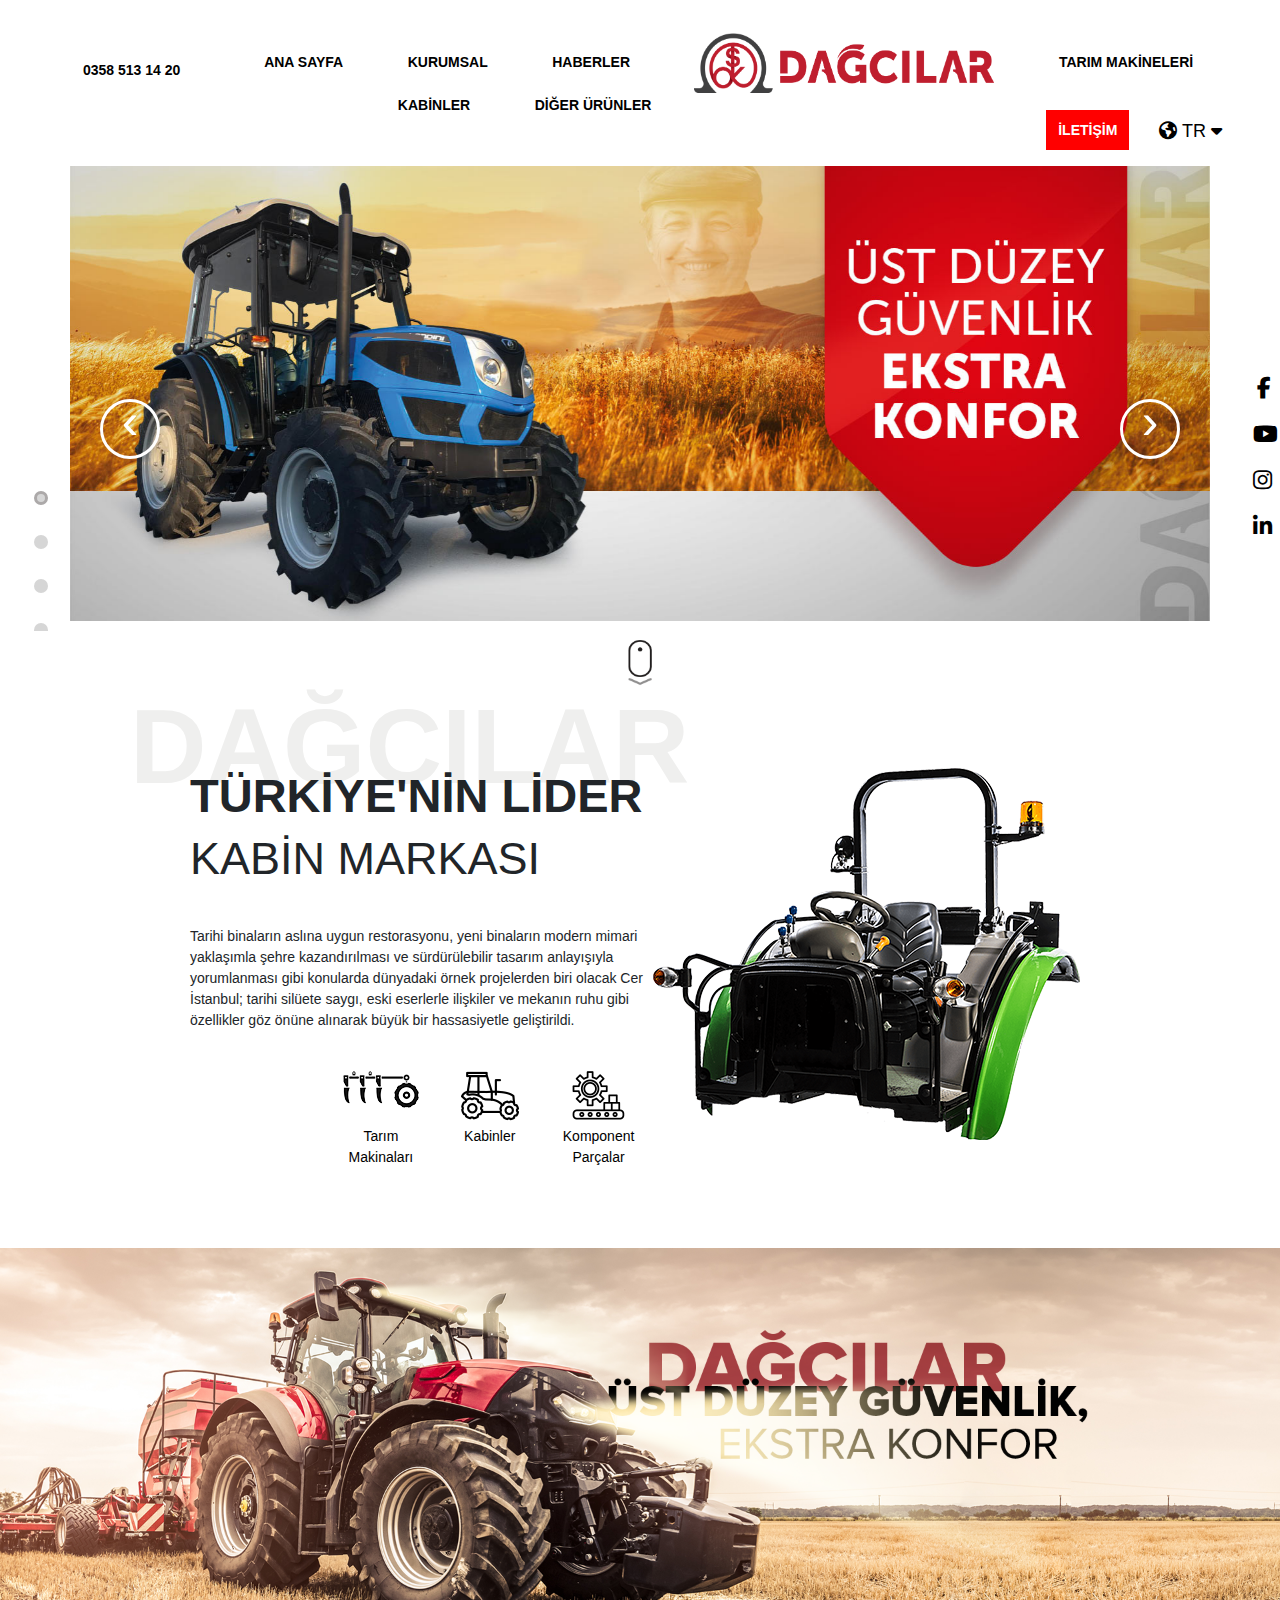
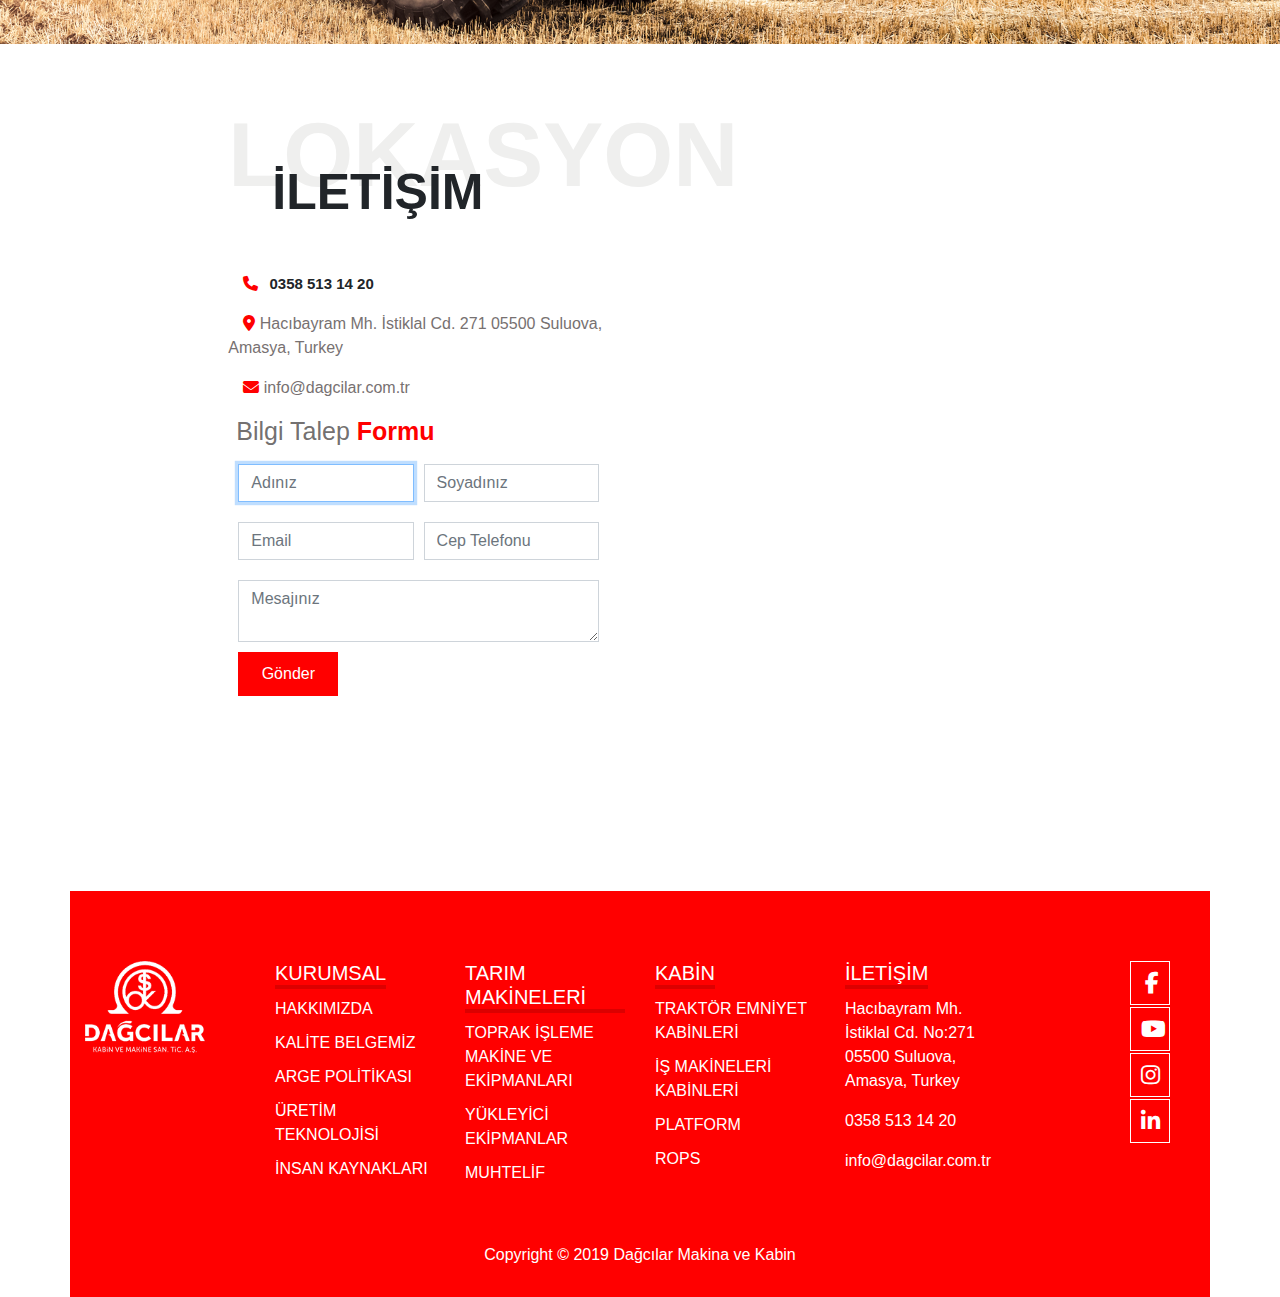
<file: index.html>
<!DOCTYPE html>
<html lang="en">
<head>
    <meta charset="UTF-8">
    <meta http-equiv="X-UA-Compatible" content="IE=edge">
    <meta name="viewport" content="width=device-width, initial-scale=1.0">
    <title>Dağcılar</title>
    <link rel="stylesheet" href="owlcarousel/assets/owl.carousel.css">
    <link rel="stylesheet" href="owlcarousel/assets/owl.theme.default.min.css">
    <link rel="stylesheet" href="style.css">
    <link rel="stylesheet" href="https://cdn.jsdelivr.net/npm/bootstrap@4.4.1/dist/css/bootstrap.min.css" integrity="sha384-Vkoo8x4CGsO3+Hhxv8T/Q5PaXtkKtu6ug5TOeNV6gBiFeWPGFN9MuhOf23Q9Ifjh" crossorigin="anonymous">
    <!-- <link href="https://cdn.jsdelivr.net/npm/bootstrap@5.2.0-beta1/dist/css/bootstrap.min.css" rel="stylesheet" integrity="sha384-0evHe/X+R7YkIZDRvuzKMRqM+OrBnVFBL6DOitfPri4tjfHxaWutUpFmBp4vmVor" crossorigin="anonymous"> -->
    <link rel="stylesheet" href="https://cdnjs.cloudflare.com/ajax/libs/font-awesome/6.1.1/css/all.min.css">
</head>
<body>    
    <div class="navbars text-center">
        <ul class="home">
            <li class="link" style="float:left; margin-top: 25px; margin-left: 20px;"><a href="#"> 0358 <b>513 14 20</b></a></li>
            <li class="link"><a href="altsayfalar.html"><b>ANA SAYFA</b></a></li>
            <li class="link"><a href="#"><b>KURUMSAL</b></a></li>
            <li class="link"><a href="#"><b>HABERLER</b></a></li>
            <li class="link"><a href="index.html" class="ana-logo"
            style="width:300px"><img class ="navbar-logo" src="logo.png" alt="Dagcilar"></a></li>
            <li class="link"><a href="#"><b>TARIM MAKİNELERİ</b></a></li>
            <li class="link"><a href="urun-listeleme.html"><b>KABİNLER</b></a></li>
            <li class="link"><a href="#"><b>DİĞER ÜRÜNLER</b></a></li>
              <li class="link" style="float:right;margin-top: 25px;margin-right: 25px;">
                <div class="text-right align-items-center dilSec">
                    <div>
                        <span id="ltrSecilenDil" class="current-lang"><i class="fa-solid fa-earth-americas"></i> TR</span>
                        <i class="fas fa-caret-down"></i>
                    </div>
                    <ul class="syle-none m-0 p-0">
                        <li>
                            <a title="İngilizce"  style="color: #000;">EN</a>
                        </li>
                        <li>
                         <a title="Rusça"  style="color: #000;">RU</a>
                        </li>
                </ul>
                </div>
              </li>
            <li class="link" style="float: right; margin-top: 25px;"><div class="iletisim-button"> <a href="/iletisim" class="ilet-btn">İLETİŞİM</a></div></li>
        </div>
        </ul>    
    </nav>    
 
    <div class="container-fluid carousel-container" style="padding-left: 70px; padding-right: 70px">
        <div class="owl-carousel owl-theme">
            <div class="item">
                <img src="dagcilar-1.jpg" alt="Home">
            </div>
            <div class="item">
                <img src="dagcilar-3.jpg" alt="Home">
            </div>
            <div class="item">
                <img src="dagcilar-1.jpg" alt="Home">
            </div>
            <div class="item">
                <img src="dagcilar-3.jpg" alt="Home">
            </div>
        </div>
        <div class="footer-link icon-container main-social-media">
            <div class="social-icons sosyal-medya">
                <i class="fab fa-facebook-f icon-social-media"></i>
                <div class="clearfix"></div>
                <i class="fab fa-youtube icon-social-media"></i>
                <div class="clearfix"></div>
                <i class="fab fa-instagram icon-social-media"></i>
                <div class="clearfix"></div>
                <i class="fab fa-linkedin-in icon-social-media"></i>
            </div>
        </div>
    </div>  
    <div class="tenor">
        <img src="scroll-down.gif" style="width:70px; display: block; margin: auto;" alt="tenor">
    </div>
    <div class="clearfix"></div>
    <div class="ara-img" style="margin-top: 80px;">
        <img src="sdf_2.png" class="sola-kaydir">
        <h1 class="ana-baslik">DAĞCILAR</h1>
        <h2 class="alt-yazi"><b>TÜRKİYE'NİN LİDER</b></h2>
            <h3 class="marka">KABİN MARKASI</h3>
        <div class="metinler">
            <p>Tarihi binaların aslına uygun restorasyonu, yeni binaların modern mimari
               yaklaşımla şehre kazandırılması ve sürdürülebilir tasarım anlayışıyla
               yorumlanması gibi konularda dünyadaki örnek projelerden biri olacak Cer
               İstanbul; tarihi silüete saygı, eski eserlerle ilişkiler ve mekanın ruhu gibi
               özellikler göz önüne alınarak büyük bir hassasiyetle geliştirildi.</p>
        </div>
    </div>
    <div class="">
        <div class="row">
            <div class="col-md-2 offset-md-6 resim" style="text-align:center ;font-size: 14px;">
                <div style="height: 50px;margin-bottom: 5px;"><img class="foto1" src="Layer 6.png" style="max-height: 100%;max-width: 100%;"></div>
                <a href="#">Tarım Makinaları</a>
            </div>
            <div class="col-md-2 resim" style="text-align:center ;font-size: 14px;">
                <div style="height: 50px;margin-bottom: 5px;""><img class="foto2" src="tractor.png" style="max-height: 100%;max-width: 100%;"></div>
                <a href="#">Kabinler</a>
            </div>
            <div class="col-md-2 resim" style="text-align:center ;font-size: 14px;">
                <div style="height: 50px;margin-bottom: 5px;""><img class="foto3" src="manufacture.png" style="max-height: 100%;max-width: 100%;"></div>
                <a href="#">Komponent Parçalar</a>
            </div>
        </div>
    </div>
    <div style="margin-top: 80px;">
        <img style="width: 100%;" src="dagcilar-2.png">
    </div>
    <div class="container-fluid" style="margin-top: 120px; margin-bottom: 120px;">
        <div class="row">
            <div class="col-md-4 offset-md-2">
                <div class="location">
                    <h1 class="lok">LOKASYON</h1>
                    <h2 class="ilet"><b>İLETİŞİM</b></h2>
                    <div class="alt-bilgi">
                    <p><i class="fa-solid fa-phone" style="font-size: 15px; margin-left: 15px; color: red;"></i><b class="number" style="font-size: 15px; margin-left: 7px; margin-bottom: 60px;"> 0358 513 14 20</b></p> 
                    <p style="color: rgb(119, 113, 113)"><i class="fa-solid fa-location-dot" style="margin-left: 15px; color: red;"></i>   Hacıbayram Mh. İstiklal Cd. 271 05500 Suluova, Amasya, Turkey</p> 
                    <p style="color: rgb(119, 113, 113)"><i class="fa-solid fa-envelope" style="margin-left: 15px; color:red;"></i>   info@dagcilar.com.tr</p>
                    <form id="contact" action="" method="">
                        <div class="container" style="margin-left: -7px;">
                            <h2>Bilgi Talep <span><b>Formu</b></span></h2>
                        </div>
        
                        <div class="form-row">
                            <div class="col">
                                <input class="form-control" placeholder="Adınız" type="text" required autofocus>
                            </div>
                            <div class="col">
                                <input class="form-control" placeholder="Soyadınız" type="text" required autofocus>
                            </div>
                        </div>
                        <div class="form-row">
                            <div class="col">
                                <input class="form-control" placeholder="Email" type="email" required>
                            </div>
                            <div class="col">
                                <input class="form-control" placeholder="Cep Telefonu" type="tel" required>
                            </div>
                        </div>
                        <div class="form-row">
                            <div class="col">
                                <textarea class="form-control" placeholder="Mesajınız" required></textarea>
                            </div>
                        </div>
                        <div class="form-row">
                            <div class="col">
                                <a class="kirmiziButon" href="javascript:;" style="margin-left: 10px;">Gönder</a>
                            </div>
                        </div>
                    </form> 
                    </div>
                </div>
            </div>

            <div class="col-md-6">
                <div class="row">
                    <div class="iframe-map" style="width:100%">
                        <iframe style="width:100%;border-style: none;" src="https://www.google.com/maps/embed?pb=!1m18!1m12!1m3!1d24141.92598951082!2d35.45960534757865!3d40.8556154037297!2m3!1f0!2f0!3f0!3m2!1i1024!2i768!4f13.1!3m3!1m2!1s0x408703a00986907b%3A0x3a38184db71921b6!2sDa%C4%9Fc%C4%B1lar%20Kabin%20Ve%20Mak.%20San.%20Tic.%20A.%C5%9E.!5e0!3m2!1str!2str!4v1655974655702!5m2!1str!2str" width="1000" height="600" style="border:0;" allowfullscreen="" loading="lazy" referrerpolicy="no-referrer-when-downgrade"></iframe>
                    </div>
                </div>
               
            </div>
        </div>
    </div>
        <div class="container-fluid">
            <div class="col-md-12">
            <div class="footericerik">
                <div class="col-md-12">
                    <div class="row">
                        <div class="col-2 footer-link">
                            <img class="footerlogo"src="footerlogo.png">
                        </div>
                        <div class="col-2 footer-link">
                            <h5>KURUMSAL</h5>
                            <a href="#">HAKKIMIZDA</a>
                            <a href="#">KALİTE BELGEMİZ</a>
                            <a href="#">ARGE POLİTİKASI</a>
                            <a href="#">ÜRETİM TEKNOLOJİSİ</a>
                            <a href="#">İNSAN KAYNAKLARI</a>
                        </div>
                        <div class="col-2 footer-link">
                            <h5>TARIM MAKİNELERİ</h5>
                            <a href="#">TOPRAK İŞLEME MAKİNE VE EKİPMANLARI</a>
                            <a href="#">YÜKLEYİCİ EKİPMANLAR</a>
                            <a href="#">MUHTELİF</a>
                        </div>
                        <div class="col-2 footer-link">
                            <h5>KABİN</h5>
                            <a href="#">TRAKTÖR EMNİYET KABİNLERİ</a>
                            <a href="#">İŞ MAKİNELERİ KABİNLERİ</a>
                            <a href="#">PLATFORM</a>
                            <a href="#">ROPS</a>
                        </div>
                        <div class="col-2 footer-link">
                            <h5>İLETİŞİM</h5>
                            <p>Hacıbayram Mh. İstiklal Cd. No:271 05500 Suluova, Amasya, Turkey</p>
                            <p>0358 513 14 20</p>
                            <p>info@dagcilar.com.tr </p>
                        </div>
                        <div class="col-2 footer-link icon-container">
                            <div class="social-icons sekil">
                                <i class="fab fa-facebook-f icon-social-media"></i>
                                <div class="clearfix"></div>
                                <i class="fab fa-youtube icon-social-media"></i>
                                <div class="clearfix"></div>
                                <i class="fab fa-instagram icon-social-media"></i>
                                <div class="clearfix"></div>
                                <i class="fab fa-linkedin-in icon-social-media"></i>
                            </div>
                        </div>
                        <div class="col-12 text-center mt-5 text-white">
                          Copyright &copy; 2019 Dağcılar Makina ve Kabin 
                        </div>
                    </div>
                </div>                
            </div>        
            </div>
        </div>

    <script src="https://cdnjs.cloudflare.com/ajax/libs/jquery/3.6.0/jquery.min.js"
    integrity="sha512-894YE6QWD5I59HgZOGReFYm4dnWc1Qt5NtvYSaNcOP+u1T9qYdvdihz0PPSiiqn/+/3e7Jo4EaG7TubfWGUrMQ=="
    crossorigin="anonymous" referrerpolicy="no-referrer"></script>
    <script src="script.js"></script>
    <script src="owlcarousel/owl.carousel.js"></script> 

</body>
</html>
</file>
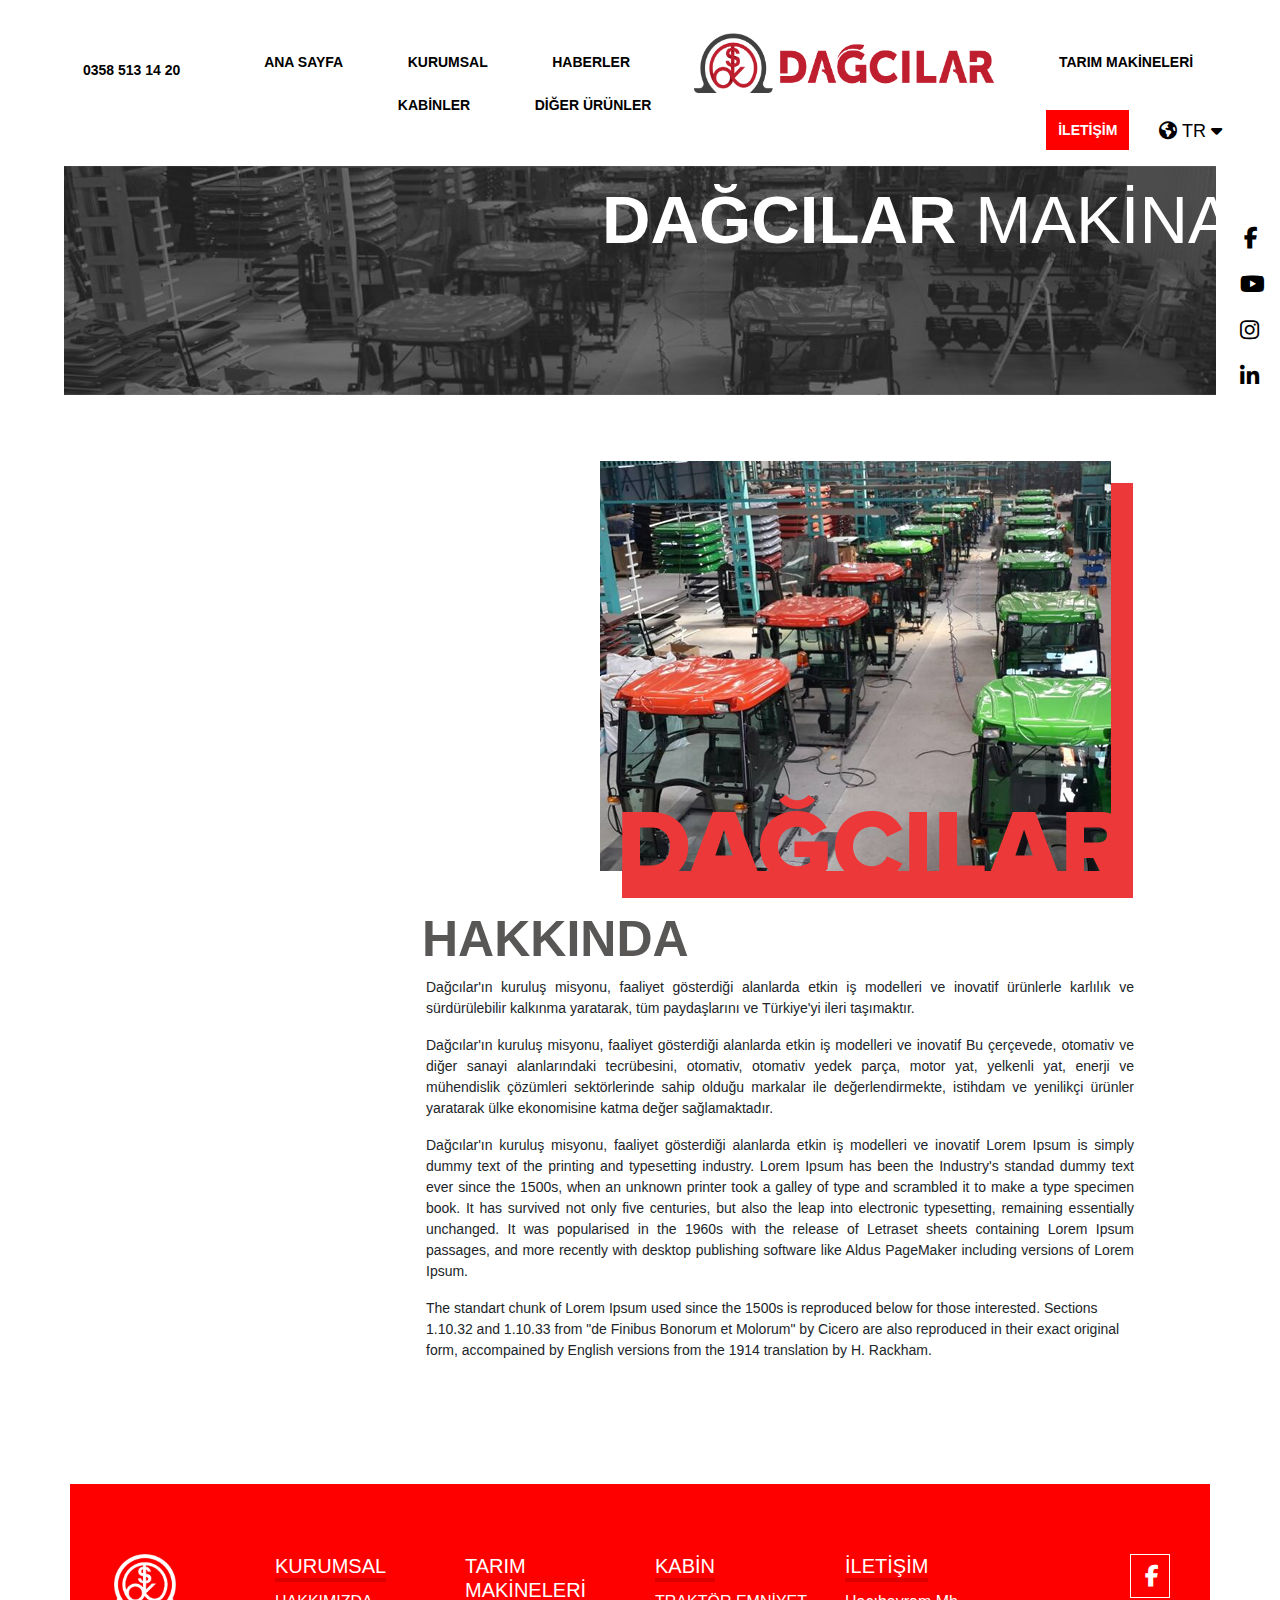
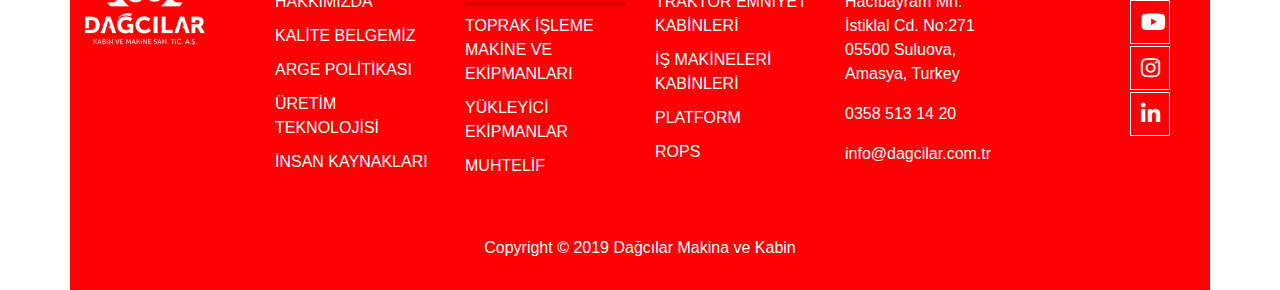
<file: altsayfalar.html>
<!DOCTYPE html>
<html lang="en">
<head>
    <meta charset="UTF-8">
    <meta http-equiv="X-UA-Compatible" content="IE=edge">
    <meta name="viewport" content="width=device-width, initial-scale=1.0">
    <title>AltSayfalar</title>
    <link rel="stylesheet" href="owlcarousel/assets/owl.carousel.css">
    <link rel="stylesheet" href="owlcarousel/assets/owl.theme.default.min.css">
    <link rel="stylesheet" href="style.css">
    <link rel="stylesheet" href="https://cdn.jsdelivr.net/npm/bootstrap@4.4.1/dist/css/bootstrap.min.css" integrity="sha384-Vkoo8x4CGsO3+Hhxv8T/Q5PaXtkKtu6ug5TOeNV6gBiFeWPGFN9MuhOf23Q9Ifjh" crossorigin="anonymous"> 
    <!--<link href="https://cdn.jsdelivr.net/npm/bootstrap@5.2.0-beta1/dist/css/bootstrap.min.css" rel="stylesheet" integrity="sha384-0evHe/X+R7YkIZDRvuzKMRqM+OrBnVFBL6DOitfPri4tjfHxaWutUpFmBp4vmVor" crossorigin="anonymous"> -->
    <link rel="stylesheet" href="https://cdnjs.cloudflare.com/ajax/libs/font-awesome/6.1.1/css/all.min.css">
</head>
<body>    
    <div class="navbars text-center">
        <ul class="home">
            <li class="link" style="float:left; margin-top: 25px; margin-left: 20px;"><a href="#"> 0358 <b>513 14 20</b></a></li>
            <li class="link"><a href="altsayfalar.html"><b>ANA SAYFA</b></a></li>
            <li class="link"><a href="#"><b>KURUMSAL</b></a></li>
            <li class="link"><a href="#"><b>HABERLER</b></a></li>
            <li class="link"><a href="index.html" class="ana-logo"
            style="width:300px"><img class ="navbar-logo" src="logo.png" alt="Dagcilar"></a></li>
            <li class="link"><a href="#"><b>TARIM MAKİNELERİ</b></a></li>
            <li class="link"><a href="urun-listeleme.html"><b>KABİNLER</b></a></li>
            <li class="link"><a href="#"><b>DİĞER ÜRÜNLER</b></a></li>
              <li class="link" style="float:right;margin-top: 25px;margin-right: 25px;">
                <div class="text-right align-items-center dilSec">
                    <div>
                        <span id="ltrSecilenDil" class="current-lang"><i class="fa-solid fa-earth-americas"></i> TR</span>
                        <i class="fas fa-caret-down"></i>
                    </div>
                    <ul class="syle-none m-0 p-0">
                        <li>
                            <a title="İngilizce"  style="color: #000;">EN</a>
                        </li>
                        <li>
                         <a title="Rusça"  style="color: #000;">RU</a>
                        </li>
                </ul>
                </div>
              </li>
            <li class="link" style="float: right; margin-top: 25px;"><div class="iletisim-button"> <a href="/iletisim"class="ilet-btn">İLETİŞİM</a></div></li>
        </div>
        </ul>    
    </nav>     
    <div class="baslik">
        <img src="baslik.png" class="resim">
        <div class="subpage-social-icons">
            <div class="footer-link icon-container subpage-social-icons">
                <div class="social-icons sosyal-medya">
                    <i class="fab fa-facebook-f icon-social-media"></i>
                    <div class="clearfix"></div>
                    <i class="fab fa-youtube icon-social-media"></i>
                    <div class="clearfix"></div>
                    <i class="fab fa-instagram icon-social-media"></i>
                    <div class="clearfix"></div>
                    <i class="fab fa-linkedin-in icon-social-media"></i>
                </div>
            </div>
        </div>
        <h1 class="ek-yazi"><b>DAĞCILAR </b>MAKİNA</h1>
    </div>
    <div class="orta-resim">
        <img src="ortaresim.png" class="sola-kaydirr">
        <h1 class="hakkinda"><b>HAKKINDA</b></h1>
            <p style="text-align: justify;">Dağcılar'ın kuruluş misyonu, faaliyet gösterdiği alanlarda etkin iş modelleri ve inovatif
                ürünlerle karlılık ve sürdürülebilir kalkınma yaratarak, tüm paydaşlarını ve Türkiye'yi ileri
                taşımaktır.
            </p>
            <p style="text-align: justify;">Dağcılar'ın kuruluş misyonu, faaliyet gösterdiği alanlarda etkin iş modelleri ve inovatif
                Bu çerçevede, otomativ ve diğer sanayi alanlarındaki tecrübesini, otomativ, otomativ yedek
                parça, motor yat, yelkenli yat, enerji ve mühendislik çözümleri sektörlerinde sahip olduğu
                markalar ile değerlendirmekte, istihdam ve yenilikçi ürünler yaratarak ülke ekonomisine
                katma değer sağlamaktadır.
            </p>
            <p style="text-align: justify;">Dağcılar'ın kuruluş misyonu, faaliyet gösterdiği alanlarda etkin iş modelleri ve inovatif
                Lorem Ipsum is simply dummy text of the printing and typesetting industry. Lorem Ipsum
                has been the Industry's standad dummy text ever since the 1500s, when an unknown
                printer took a galley of type and scrambled it to make a type specimen book. It has
                survived not only five centuries, but also the leap into electronic typesetting, remaining
                essentially unchanged. It was popularised in the 1960s with the release of Letraset sheets 
                containing Lorem Ipsum passages, and more recently with desktop publishing software
                like Aldus PageMaker including versions of Lorem Ipsum.
            </p>
            <p>
                The standart chunk of Lorem Ipsum used since the 1500s is reproduced below for those
                interested. Sections 1.10.32 and 1.10.33 from "de Finibus Bonorum et Molorum" by Cicero are 
                also reproduced in their exact original form, accompained by English versions from the 1914
                translation by H. Rackham.
            </p>
        </div>
    </div>
        <div class="container-fluid">
            <div class="col-md-12">
            <div class="footericerik">
                <div class="col-md-12">
                    <div class="row">
                        <div class="col-2 footer-link">
                            <img class="footerlogo"src="footerlogo.png">
                        </div>
                        <div class="col-2 footer-link">
                            <h5>KURUMSAL</h5>
                            <a href="#">HAKKIMIZDA</a>
                            <a href="#">KALİTE BELGEMİZ</a>
                            <a href="#">ARGE POLİTİKASI</a>
                            <a href="#">ÜRETİM TEKNOLOJİSİ</a>
                            <a href="#">İNSAN KAYNAKLARI</a>
                        </div>
                        <div class="col-2 footer-link">
                            <h5>TARIM MAKİNELERİ</h5>
                            <a href="#">TOPRAK İŞLEME MAKİNE VE EKİPMANLARI</a>
                            <a href="#">YÜKLEYİCİ EKİPMANLAR</a>
                            <a href="#">MUHTELİF</a>
                        </div>
                        <div class="col-2 footer-link">
                            <h5>KABİN</h5>
                            <a href="#">TRAKTÖR EMNİYET KABİNLERİ</a>
                            <a href="#">İŞ MAKİNELERİ KABİNLERİ</a>
                            <a href="#">PLATFORM</a>
                            <a href="#">ROPS</a>
                        </div>
                        <div class="col-2 footer-link">
                            <h5>İLETİŞİM</h5>
                            <p>Hacıbayram Mh. İstiklal Cd. No:271 05500 Suluova, Amasya, Turkey</p>
                            <p>0358 513 14 20</p>
                            <p>info@dagcilar.com.tr </p>
                        </div>
                        <div class="col-2 footer-link icon-container">
                            <div class="social-icons sekil">
                                <i class="fab fa-facebook-f icon-social-media"></i>
                                <div class="clearfix"></div>
                                <i class="fab fa-youtube icon-social-media"></i>
                                <div class="clearfix"></div>
                                <i class="fab fa-instagram icon-social-media"></i>
                                <div class="clearfix"></div>
                                <i class="fab fa-linkedin-in icon-social-media"></i>
                            </div>
                        </div>
                        <div class="col-12 text-center mt-5 text-white">
                          Copyright &copy; 2019 Dağcılar Makina ve Kabin 
                        </div>
                    </div>
                </div>                
            </div>        
            </div>
        </div>

    <script src="https://cdnjs.cloudflare.com/ajax/libs/jquery/3.6.0/jquery.min.js"
    integrity="sha512-894YE6QWD5I59HgZOGReFYm4dnWc1Qt5NtvYSaNcOP+u1T9qYdvdihz0PPSiiqn/+/3e7Jo4EaG7TubfWGUrMQ=="
    crossorigin="anonymous" referrerpolicy="no-referrer"></script>
    <script src="script.js"></script>
    <script src="owlcarousel/owl.carousel.js"></script> 

</body>
</html>
</file>
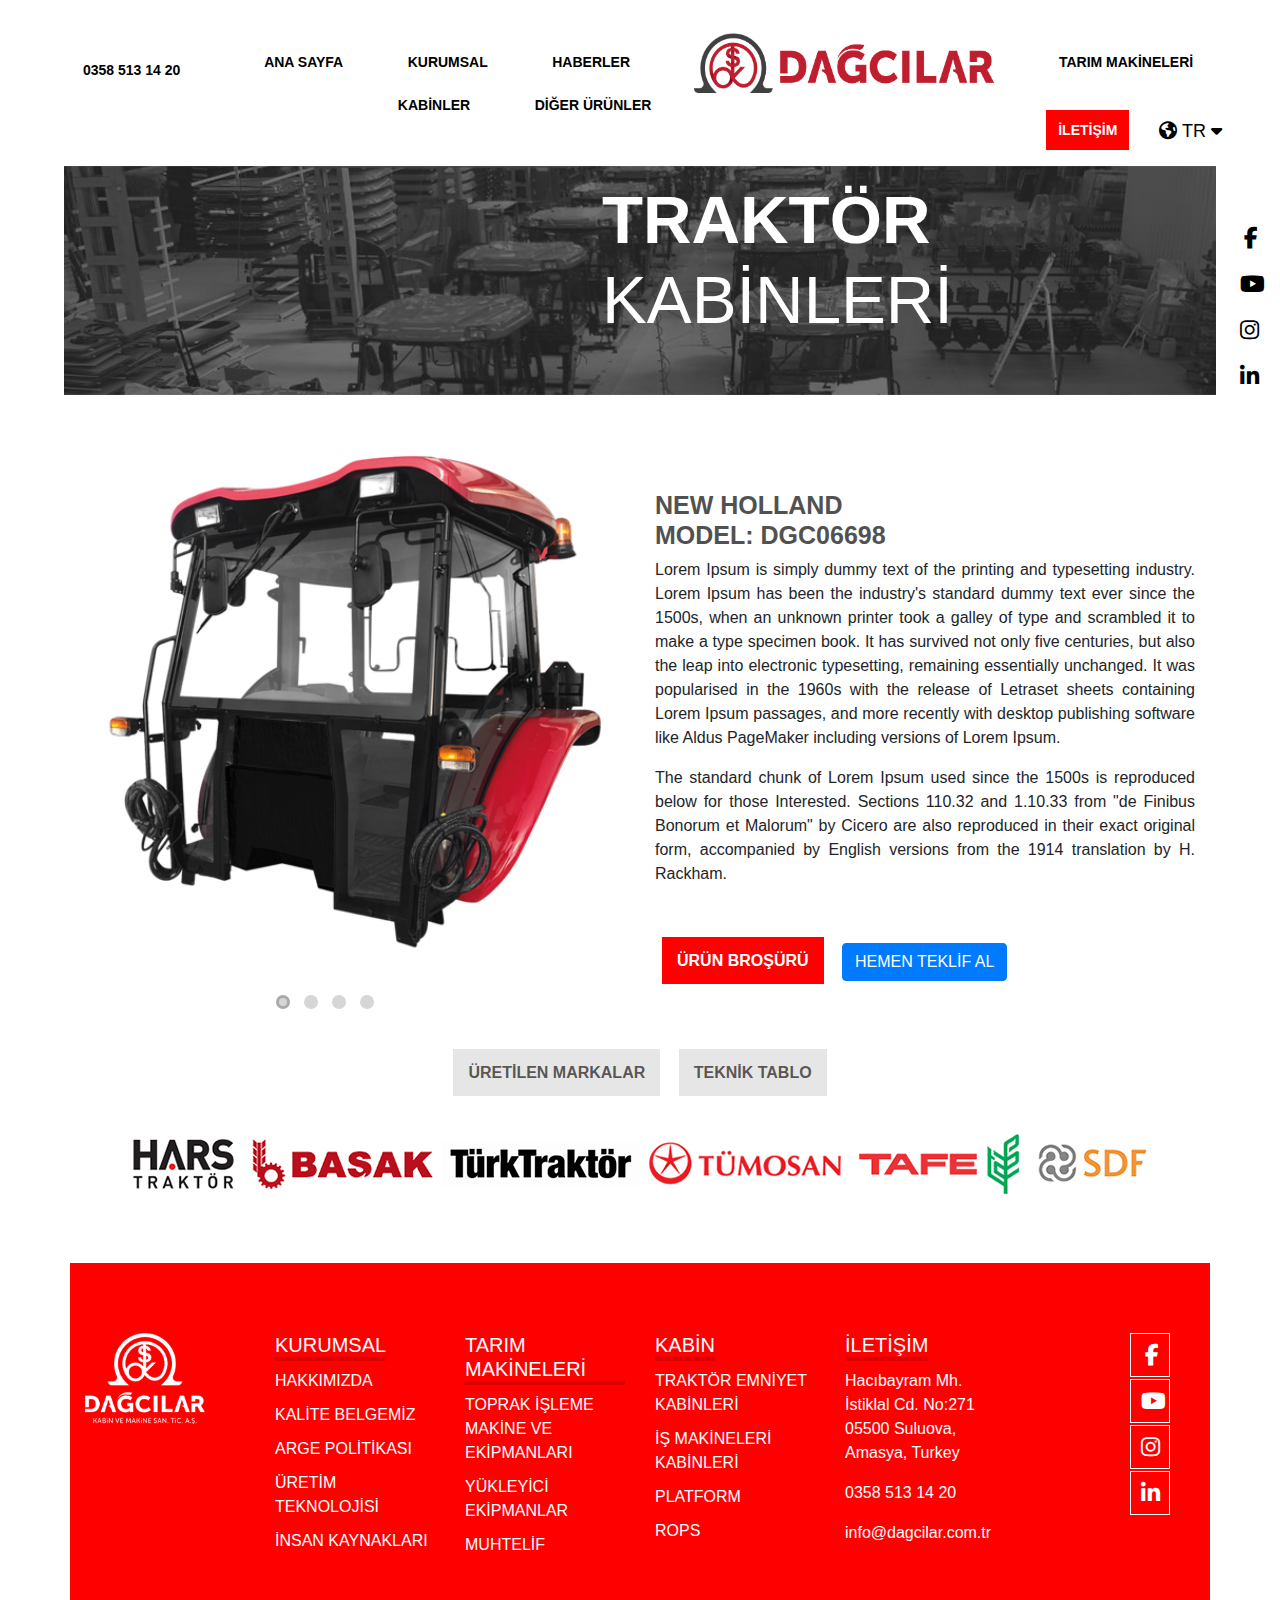
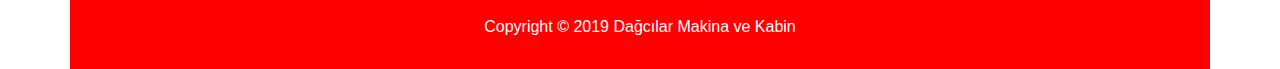
<file: urun-detay.html>
<!DOCTYPE html>
<html lang="en">
<head>
    <meta charset="UTF-8">
    <meta http-equiv="X-UA-Compatible" content="IE=edge">
    <meta name="viewport" content="width=device-width, initial-scale=1.0">
    <title>ÜRÜN LİSTELEME</title>
    <link rel="stylesheet" href="owlcarousel/assets/owl.carousel.css">
    <link rel="stylesheet" href="owlcarousel/assets/owl.theme.default.min.css">
    <link rel="stylesheet" href="style.css">
    <link rel="stylesheet" href="https://cdn.jsdelivr.net/npm/bootstrap@4.4.1/dist/css/bootstrap.min.css" integrity="sha384-Vkoo8x4CGsO3+Hhxv8T/Q5PaXtkKtu6ug5TOeNV6gBiFeWPGFN9MuhOf23Q9Ifjh" crossorigin="anonymous"> 
    <!--<link href="https://cdn.jsdelivr.net/npm/bootstrap@5.2.0-beta1/dist/css/bootstrap.min.css" rel="stylesheet" integrity="sha384-0evHe/X+R7YkIZDRvuzKMRqM+OrBnVFBL6DOitfPri4tjfHxaWutUpFmBp4vmVor" crossorigin="anonymous"> -->
    <link rel="stylesheet" href="https://cdnjs.cloudflare.com/ajax/libs/font-awesome/6.1.1/css/all.min.css">
</head>
<body>    
    <div class="navbars text-center">
        <ul class="home">
            <li class="link" style="float:left; margin-top: 25px; margin-left: 20px;"><a href="#"> 0358 <b>513 14 20</b></a></li>
            <li class="link"><a href="altsayfalar.html"><b>ANA SAYFA</b></a></li>
            <li class="link"><a href="#"><b>KURUMSAL</b></a></li>
            <li class="link"><a href="#"><b>HABERLER</b></a></li>
            <li class="link"><a href="index.html" class="ana-logo"
            style="width:300px"><img class ="navbar-logo" src="logo.png" alt="Dagcilar"></a></li>
            <li class="link"><a href="#"><b>TARIM MAKİNELERİ</b></a></li>
            <li class="link"><a href="#"><b>KABİNLER</b></a></li>
            <li class="link"><a href="#"><b>DİĞER ÜRÜNLER</b></a></li>
              <li class="link" style="float:right;margin-top: 25px;margin-right: 25px;">
                <div class="text-right align-items-center dilSec">
                    <div>
                        <span id="ltrSecilenDil" class="current-lang"><i class="fa-solid fa-earth-americas"></i> TR</span>
                        <i class="fas fa-caret-down"></i>
                    </div>
                    <ul class="syle-none m-0 p-0">
                        <li>
                            <a title="İngilizce"  style="color: #000;">EN</a>
                        </li>
                        <li>
                         <a title="Rusça"  style="color: #000;">RU</a>
                        </li>
                </ul>
                </div>
              </li>
            <li class="link" style="float: right; margin-top: 25px;"><div class="iletisim-button"> <a href="/iletisim" class="ilet-btn">İLETİŞİM</a></div></li>
        </div>
        </ul>    
    </nav>     


    <div class="baslik">
        <img src="baslik.png" class="resim">
        <h1 class="ek-yazi"><b>TRAKTÖR </b>KABİNLERİ</h1>
        <div class="subpage-social-icons">
            <div class="footer-link icon-container subpage-social-icons">
                <div class="social-icons sosyal-medya">
                    <i class="fab fa-facebook-f icon-social-media"></i>
                    <div class="clearfix"></div>
                    <i class="fab fa-youtube icon-social-media"></i>
                    <div class="clearfix"></div>
                    <i class="fab fa-instagram icon-social-media"></i>
                    <div class="clearfix"></div>
                    <i class="fab fa-linkedin-in icon-social-media"></i>
                </div>
            </div>
        </div>    
    </div>

    <div class="container" style="margin-top: 25px;">
        <div class="row">
            <div class="col-md-6">
                <div class="owl-carousel owl-theme kabin-carousel">
                    <div class="">
                        <img src="dagcilar_traktor_kabinleri.jpeg">
                    </div>
                    <div class="">
                        <img src="dagcilar_traktor_kabinleri.jpeg">
                    </div>
                    <div class="">
                        <img src="dagcilar_traktor_kabinleri.jpeg">
                    </div>
                    <div class="">
                        <img src="dagcilar_traktor_kabinleri.jpeg">
                    </div>
                </div>
            </div>
          
        <div class="col-md-6">
            <div class="" style="margin-top: 70px;">
                <h1 class="new-holland"><b>NEW HOLLAND</b><br><b>MODEL: DGC06698</b></h1>
                <p style="text-align: justify;">
                    Lorem Ipsum is simply dummy text of the printing and typesetting industry. Lorem Ipsum has been the industry's standard dummy text ever since the 1500s, when an unknown printer took a galley of type and scrambled it to make a type specimen book. It has survived not only five centuries, but also the leap into electronic typesetting, remaining essentially unchanged. It was popularised in the 1960s with the release of Letraset sheets containing Lorem Ipsum passages, and more recently with desktop publishing software like Aldus PageMaker including versions of Lorem Ipsum.
                </p>
                <p style="text-align: justify;">
                    The standard chunk of Lorem Ipsum used since the 1500s is reproduced below for those Interested. Sections 110.32 and 1.10.33 from "de Finibus Bonorum et Malorum" by Cicero are also reproduced in their exact original form, accompanied by English versions from the 1914 translation by H. Rackham.
                </p>
                <div class="mini-text-button1">
                    <a class="mini-text-buton2" href="#"><b>ÜRÜN BROŞÜRÜ</b></a>
                    <button type="button" class="btn btn-primary" data-bs-toggle="modal" data-bs-target="#teklif-modal">
                        HEMEN TEKLİF AL
                    </button>

                    <div class="modal fade" id="teklif-modal" tabindex="-1" aria-labelledby="Teklif Al Modal" aria-hidden="true">
                        <div class="modal-dialog modal-lg">
                            <div class="modal-content">
                                <div class="modal-header">
                                    <h5 class="modal-title" id="exampleModalLabel">Hemen Teklif Al</h5>
                                    <button type="button" class="btn-close" data-bs-dismiss="modal" aria-label="Close">x</button>
                                </div>
                                <div class="modal-body">
                                    
                                    <form action = "">
                                        <div class="mb-3">
                                            <input class="form-control" placeholder="Ad" type="text" required autofocus>
                                            <input class="form-control" placeholder="Soyad" type="text" required autofocus>
                                        </div>
                                        <div class="mb-3">
                                            <input class="form-control" placeholder="Email" type="email" required>
                                            <input class="form-control" placeholder="Telefon Numarası" type="tel" required>
                                        </div>
                                        <div class="mb-3">
                                            <label for="konu" class="col-form-label">Konu seçiniz</label>
                                            <select name="konu" id="konu">
                                                <option value="tarim-makineleri">Tarım Makineleri</option>
                                                <option value="kabin">Kabinler</option>
                                                <option value="diger">Diğer</option>
                                            </select>
                                        </div>
                                        <div class="mb-3">
                                            <textarea class="form-control" placeholder="Mesajınız" required></textarea>
                                        </div>
                                        <div class="mb-3">
                                           <!-- <a class="gonderbuton" href="#">Gönder</a>-->
                                        </div>
                                    </form>
                                    
                                </div>
                                <div class="modal-footer">
                                    <a class="gonderbuton" href="#">Gönder</a>
                                </div>
                            </div>
                        </div>
                    </div>
                </div>
            </div>
        </div>
        
            <br><br> <br>
          
        </div>
        <div class="clearfix"></div>
        <div class="mini-foto-button1">
            <a class="mini-foto-buton" href="#"><b>ÜRETİLEN MARKALAR</b></a>
            <a class="mini-foto-buton" href="#"><b>TEKNİK TABLO</b></a>
            </div>
    </div>
    <div class="traktor-marka-img">
        <div>
            <img src="hars_traktor.png">
        </div>
        <div>
            <img src="basak_traktor.png">
        </div>
        <div>
            <img src="turktraktor_traktor.png">
        </div>
        <div>
            <img src="tumosan_traktor.png">
        </div>
        <div>
            <img src="tafe_traktor.png">
        </div>
        <div>
            <img src="sdf_traktor.png">
        </div>
    </div>
</div>
    <div class="container-fluid">
        <div class="col-md-12">
        <div class="footericerik">
            <div class="col-md-12">
                <div class="row">
                    <div class="col-2 footer-link">
                        <img class="footerlogo"src="footerlogo.png">
                    </div>
                    <div class="col-2 footer-link">
                        <h5>KURUMSAL</h5>
                        <a href="#">HAKKIMIZDA</a>
                        <a href="#">KALİTE BELGEMİZ</a>
                        <a href="#">ARGE POLİTİKASI</a>
                        <a href="#">ÜRETİM TEKNOLOJİSİ</a>
                        <a href="#">İNSAN KAYNAKLARI</a>
                    </div>
                    <div class="col-2 footer-link">
                        <h5>TARIM MAKİNELERİ</h5>
                        <a href="#">TOPRAK İŞLEME MAKİNE VE EKİPMANLARI</a>
                        <a href="#">YÜKLEYİCİ EKİPMANLAR</a>
                        <a href="#">MUHTELİF</a>
                    </div>
                    <div class="col-2 footer-link">
                        <h5>KABİN</h5>
                        <a href="#">TRAKTÖR EMNİYET KABİNLERİ</a>
                        <a href="#">İŞ MAKİNELERİ KABİNLERİ</a>
                        <a href="#">PLATFORM</a>
                        <a href="#">ROPS</a>
                    </div>
                    <div class="col-2 footer-link">
                        <h5>İLETİŞİM</h5>
                        <p>Hacıbayram Mh. İstiklal Cd. No:271 05500 Suluova, Amasya, Turkey</p>
                        <p>0358 513 14 20</p>
                        <p>info@dagcilar.com.tr </p>
                    </div>
                    <div class="col-2 footer-link icon-container">
                        <div class="social-icons sekil">
                            <i class="fab fa-facebook-f icon-social-media"></i>
                            <div class="clearfix"></div>
                            <i class="fab fa-youtube icon-social-media"></i>
                            <div class="clearfix"></div>
                            <i class="fab fa-instagram icon-social-media"></i>
                            <div class="clearfix"></div>
                            <i class="fab fa-linkedin-in icon-social-media"></i>
                        </div>
                    </div>
                    <div class="col-12 text-center mt-5 text-white">
                      Copyright &copy; 2019 Dağcılar Makina ve Kabin 
                    </div>
                </div>
            </div>                
        </div>        
        </div>
    </div>

<script src="https://cdnjs.cloudflare.com/ajax/libs/jquery/3.6.0/jquery.min.js"
integrity="sha512-894YE6QWD5I59HgZOGReFYm4dnWc1Qt5NtvYSaNcOP+u1T9qYdvdihz0PPSiiqn/+/3e7Jo4EaG7TubfWGUrMQ=="
crossorigin="anonymous" referrerpolicy="no-referrer"></script>
<script src="script.js"></script>
<script src="https://cdn.jsdelivr.net/npm/@popperjs/core@2.11.5/dist/umd/popper.min.js" integrity="sha384-Xe+8cL9oJa6tN/veChSP7q+mnSPaj5Bcu9mPX5F5xIGE0DVittaqT5lorf0EI7Vk" crossorigin="anonymous"></script>
<script src="https://cdn.jsdelivr.net/npm/bootstrap@5.2.0-beta1/dist/js/bootstrap.min.js" integrity="sha384-kjU+l4N0Yf4ZOJErLsIcvOU2qSb74wXpOhqTvwVx3OElZRweTnQ6d31fXEoRD1Jy" crossorigin="anonymous"></script>
<script src="owlcarousel/owl.carousel.js"></script> 

</body>
</html>
</file>
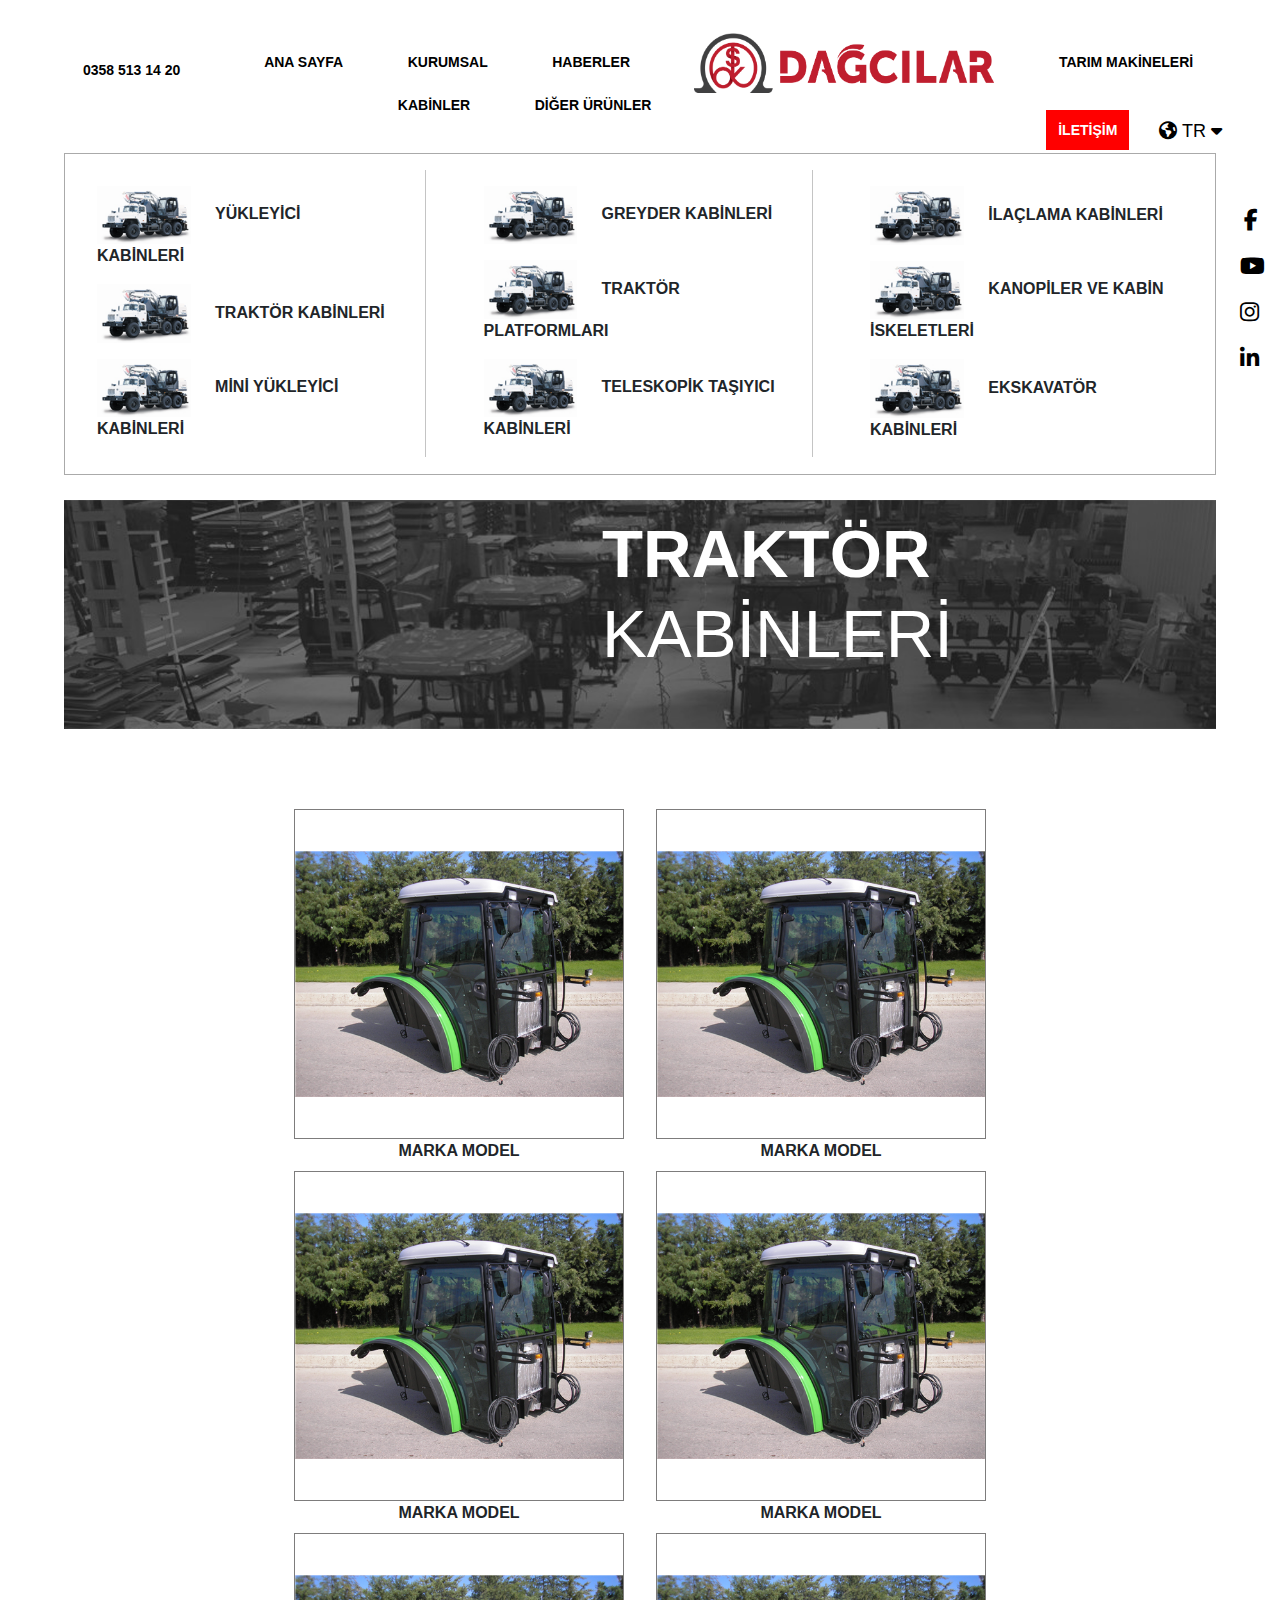
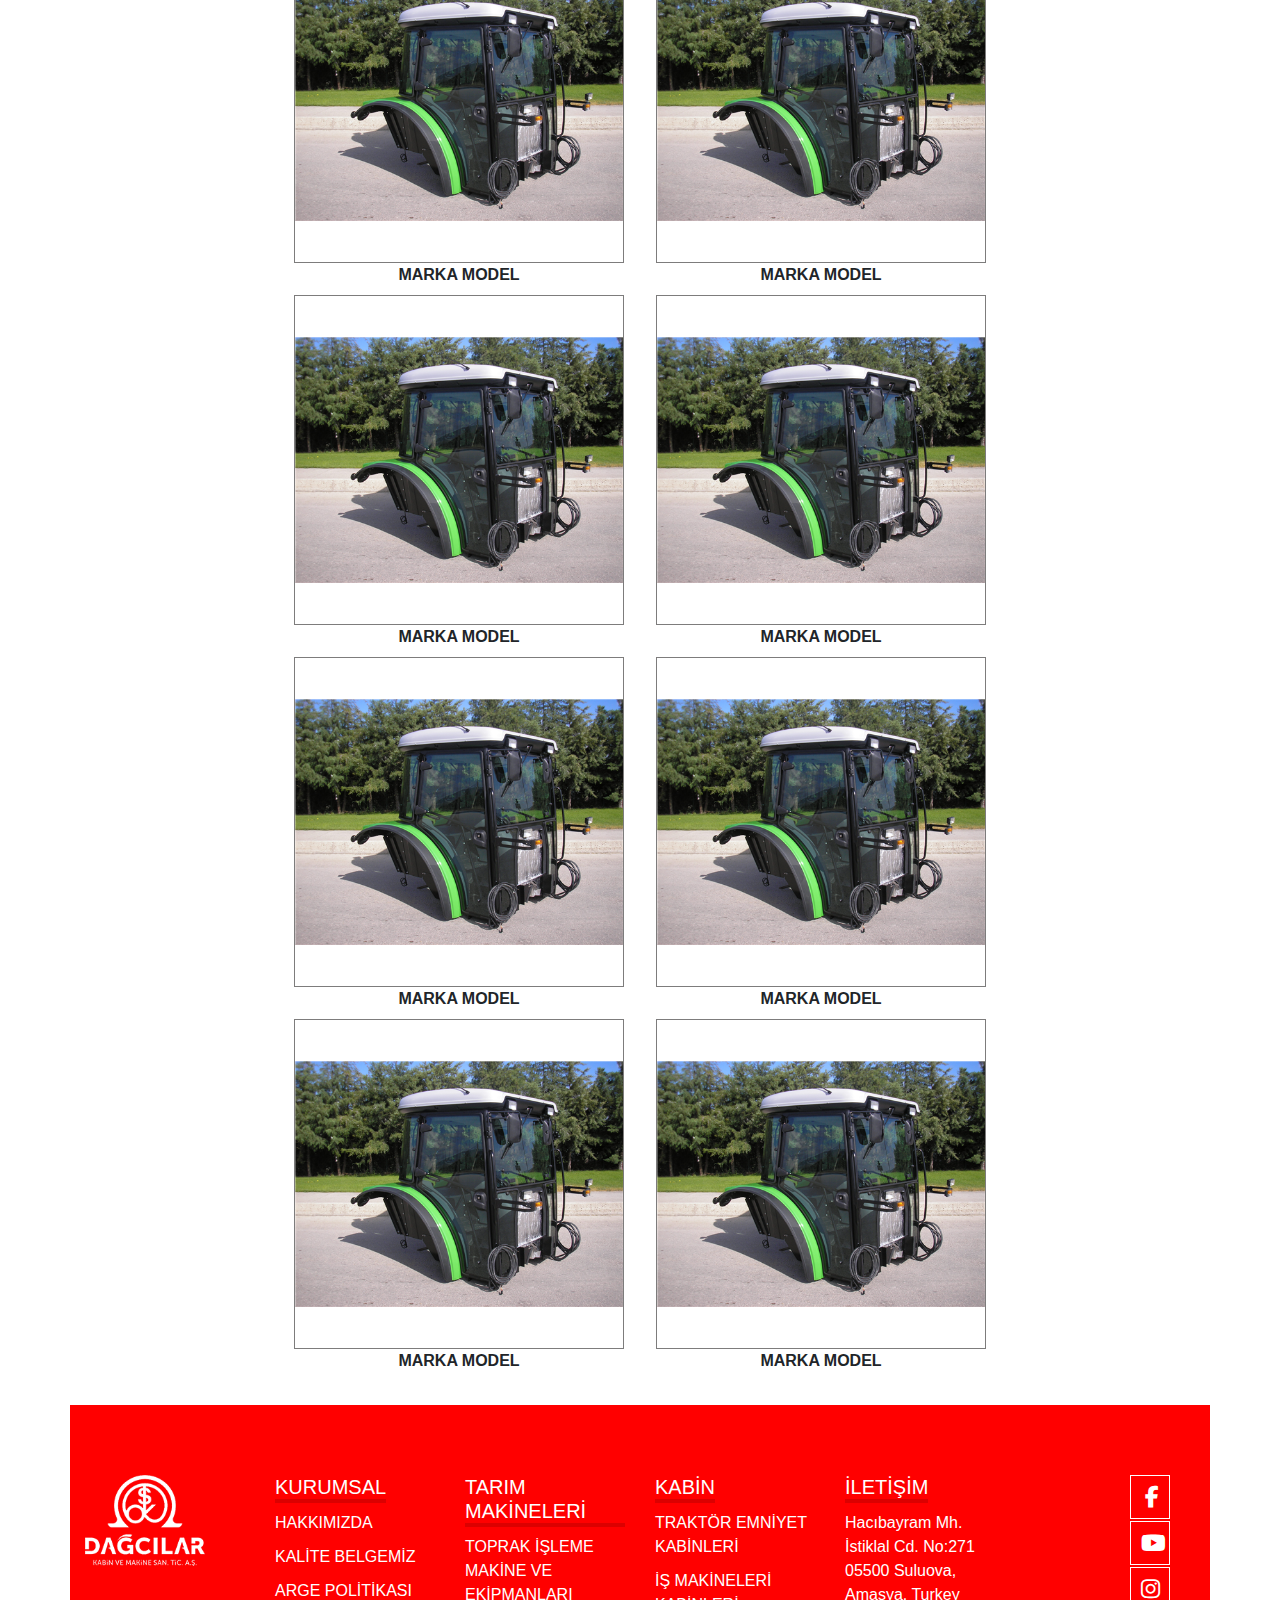
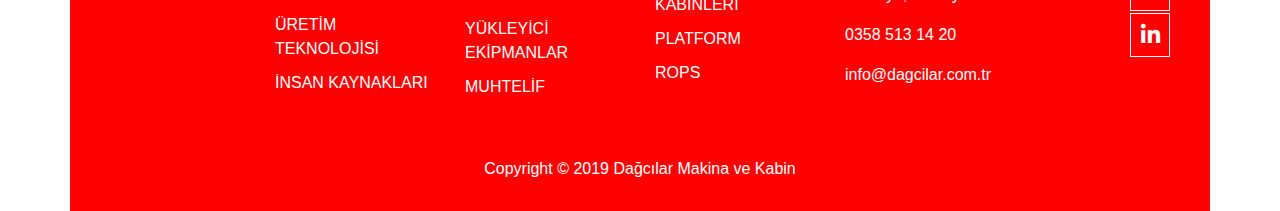
<file: urun-listeleme.html>
<!DOCTYPE html>
<html lang="en">
<head>
    <meta charset="UTF-8">
    <meta http-equiv="X-UA-Compatible" content="IE=edge">
    <meta name="viewport" content="width=device-width, initial-scale=1.0">
    <title>ÜRÜN LİSTELEME</title>
    <link rel="stylesheet" href="owlcarousel/assets/owl.carousel.css">
    <link rel="stylesheet" href="owlcarousel/assets/owl.theme.default.min.css">
    <link rel="stylesheet" href="style.css">
    <link rel="stylesheet" href="https://cdn.jsdelivr.net/npm/bootstrap@4.4.1/dist/css/bootstrap.min.css" integrity="sha384-Vkoo8x4CGsO3+Hhxv8T/Q5PaXtkKtu6ug5TOeNV6gBiFeWPGFN9MuhOf23Q9Ifjh" crossorigin="anonymous"> 
    <!--<link href="https://cdn.jsdelivr.net/npm/bootstrap@5.2.0-beta1/dist/css/bootstrap.min.css" rel="stylesheet" integrity="sha384-0evHe/X+R7YkIZDRvuzKMRqM+OrBnVFBL6DOitfPri4tjfHxaWutUpFmBp4vmVor" crossorigin="anonymous"> -->
    <link rel="stylesheet" href="https://cdnjs.cloudflare.com/ajax/libs/font-awesome/6.1.1/css/all.min.css">
</head>
<body>    
    <div class="navbars text-center">
        <ul class="home">
            <li class="link" style="float:left; margin-top: 25px; margin-left: 20px;"><a href="#"> 0358 <b>513 14 20</b></a></li>
            <li class="link"><a href="altsayfalar.html"><b>ANA SAYFA</b></a></li>
            <li class="link"><a href="#"><b>KURUMSAL</b></a></li>
            <li class="link"><a href="#"><b>HABERLER</b></a></li>
            <li class="link"><a href="index.html" class="ana-logo"
            style="width:300px"><img class ="navbar-logo" src="logo.png" alt="Dagcilar"></a></li>
            <li class="link"><a href="#"><b>TARIM MAKİNELERİ</b></a></li>
            <li class="link"><a href="urun-listeleme.html"><b>KABİNLER</b></a></li>
            <li class="link"><a href="#"><b>DİĞER ÜRÜNLER</b></a></li>
              <li class="link" style="float:right;margin-top: 25px;margin-right: 25px;">
                <div class="text-right align-items-center dilSec">
                    <div>
                        <span id="ltrSecilenDil" class="current-lang"><i class="fa-solid fa-earth-americas"></i> TR</span>
                        <i class="fas fa-caret-down"></i>
                    </div>
                    <ul class="syle-none m-0 p-0">
                        <li>
                            <a title="İngilizce"  style="color: #000;">EN</a>
                        </li>
                        <li>
                         <a title="Rusça"  style="color: #000;">RU</a>
                        </li>
                </ul>
                </div>
              </li>
            <li class="link" style="float: right; margin-top: 25px;"><div class="iletisim-button"> <a href="/iletisim" class="ilet-btn">İLETİŞİM</a></div></li>
        </div>
        </ul>    
    </nav>     

    <div class="mini-menu-container">
        <div class="mini-item-container" style="border-right: 1px solid #0000003b;">
          <div class="menu-img-container">
            <img src="menu-kabin.png" class="kabin-resim">
            <h6><b>YÜKLEYİCİ KABİNLERİ</b></h6>
          </div>
          <div class="menu-img-container">
            <img src="menu-kabin.png" class="kabin-resim">
            <h6><b>TRAKTÖR KABİNLERİ</b></h6>
          </div>
          <div class="menu-img-container">
            <img src="menu-kabin.png" class="kabin-resim">
            <h6><b>MİNİ YÜKLEYİCİ KABİNLERİ</b></h6>
          </div>
        </div>
        <div class="mini-item-container" style="border-right: 1px solid #0000003b;">
        <div class="menu-img-container">
            <img src="menu-kabin.png" class="kabin-resim">
            <h6><b>GREYDER KABİNLERİ</b></h6>
          </div>
          <div class="menu-img-container">
            <img src="menu-kabin.png" class="kabin-resim">
            <h6><b>TRAKTÖR PLATFORMLARI</b></h6>
          </div>
          <div class="menu-img-container">
            <img src="menu-kabin.png" class="kabin-resim">
            <h6><b>TELESKOPİK TAŞIYICI KABİNLERİ</b></h6>
          </div>
        </div>

        <div class="mini-item-container">
        <div class="menu-img-container">
            <img src="menu-kabin.png" class="kabin-resim">
            <h6><b>İLAÇLAMA KABİNLERİ</b></h6>
          </div>
          <div class="menu-img-container">
            <img src="menu-kabin.png" class="kabin-resim">
            <h6><b>KANOPİLER VE KABİN İSKELETLERİ</b></h6>
          </div>
          <div class="menu-img-container">
            <img src="menu-kabin.png" class="kabin-resim">
            <h6><b>EKSKAVATÖR KABİNLERİ</b></h6>
          </div>
        </div>
        <div class="subpage-social-icons">
            <div class="footer-link icon-container subpage-social-icons">
                <div class="social-icons sosyal-medya">
                    <i class="fab fa-facebook-f icon-social-media"></i>
                    <div class="clearfix"></div>
                    <i class="fab fa-youtube icon-social-media"></i>
                    <div class="clearfix"></div>
                    <i class="fab fa-instagram icon-social-media"></i>
                    <div class="clearfix"></div>
                    <i class="fab fa-linkedin-in icon-social-media"></i>
                </div>
            </div>
        </div>
      </div>

    <div class="baslik">
        <img src="baslik.png" class="resim">
        <h1 class="ek-yazi"><b>TRAKTÖR </b>KABİNLERİ</h1>
    </div>
<div class="kabin-grid">
    <div class="kabin-grid-item">
        <div
          class="kabin kabin-tile"
        >
            <div class="info">        
                <p><b>MARKA MODEL</b></p>
                <a class="urunDetayButon" href="urun-detay.html"><b>DETAYLI İNCELE</b></a>
            </div>
            <img
                class="kabin-image"
                src="dagcilar_deutz_90_-_105_deutz_90_-_105_201910821369728.jpeg"
                alt="kabinler"
            />
            <p class="kabin-title">
                <a><b>MARKA MODEL</b></a>
            </p>
        </div>
    </div>
    <div class="kabin-grid-item">
        <div
            class="kabin kabin-tile"
        >
          <div class="info">        
              <p><b>MARKA MODEL</b></p>
              <a class="urunDetayButon" href="urun-detay.html"><b>DETAYLI İNCELE</b></a>
          </div>
          <img
              class="kabin-image"
              src="dagcilar_deutz_90_-_105_deutz_90_-_105_201910821369728.jpeg"
              alt="kabinler"
            />
          <p class="kabin-title">
              <a><b>MARKA MODEL</b></a>
          </p>
      </div>

    </div>
    <div class="kabin-grid-item">
        <div
          class="kabin kabin-tile"
        >
            <div class="info">        
                <p><b>MARKA MODEL</b></p>
                <a class="urunDetayButon" href="urun-detay.html"><b>DETAYLI İNCELE</b></a>
            </div>
            <img
                class="kabin-image"
                src="dagcilar_deutz_90_-_105_deutz_90_-_105_201910821369728.jpeg"
                alt="kabinler"
            />
            <p class="kabin-title">
                <a><b>MARKA MODEL</b></a>
            </p>
        </div>
    </div>
    <div class="kabin-grid-item">
        <div
          class="kabin kabin-tile"
        >
            <div class="info">        
                <p><b>MARKA MODEL</b></p>
                <a class="urunDetayButon" href="urun-detay.html"><b>DETAYLI İNCELE</b></a>
            </div>
            <img
                class="kabin-image"
                src="dagcilar_deutz_90_-_105_deutz_90_-_105_201910821369728.jpeg"
                alt="kabinler"
            />
            <p class="kabin-title">
                <a><b>MARKA MODEL</b></a>
            </p>
        </div>
    </div>
    <div class="kabin-grid-item">
        <div
          class="kabin kabin-tile"
        >
            <div class="info">        
                <p><b>MARKA MODEL</b></p>
                <a class="urunDetayButon" href="urun-detay.html"><b>DETAYLI İNCELE</b></a>
            </div>
            <img
                class="kabin-image"
                src="dagcilar_deutz_90_-_105_deutz_90_-_105_201910821369728.jpeg"
                alt="kabinler"
            />
            <p class="kabin-title">
                <a><b>MARKA MODEL</b></a>
            </p>
        </div>
    </div>
    <div class="kabin-grid-item">
        <div
          class="kabin kabin-tile"
        >
            <div class="info">        
                <p><b>MARKA MODEL</b></p>
                <a class="urunDetayButon" href="urun-detay.html"><b>DETAYLI İNCELE</b></a>
            </div>
            <img
                class="kabin-image"
                src="dagcilar_deutz_90_-_105_deutz_90_-_105_201910821369728.jpeg"
                alt="kabinler"
            />
            <p class="kabin-title">
                <a><b>MARKA MODEL</b></a>
            </p>
        </div>
    </div>
    <div class="kabin-grid-item">
        <div
          class="kabin kabin-tile"
        >
            <div class="info">        
                <p><b>MARKA MODEL</b></p>
                <a class="urunDetayButon" href="urun-detay.html"><b>DETAYLI İNCELE</b></a>
            </div>
            <img
                class="kabin-image"
                src="dagcilar_deutz_90_-_105_deutz_90_-_105_201910821369728.jpeg"
                alt="kabinler"
            />
            <p class="kabin-title">
                <a><b>MARKA MODEL</b></a>
            </p>
        </div>
    </div>
    <div class="kabin-grid-item">
        <div
          class="kabin kabin-tile"
        >
            <div class="info">        
                <p><b>MARKA MODEL</b></p>
                <a class="urunDetayButon" href="urun-detay.html"><b>DETAYLI İNCELE</b></a>
            </div>
            <img
                class="kabin-image"
                src="dagcilar_deutz_90_-_105_deutz_90_-_105_201910821369728.jpeg"
                alt="kabinler"
            />
            <p class="kabin-title">
                <a><b>MARKA MODEL</b></a>
            </p>
        </div>
    </div>
    <div class="kabin-grid-item">
        <div
          class="kabin kabin-tile"
        >
            <div class="info">        
                <p><b>MARKA MODEL</b></p>
                <a class="urunDetayButon" href="urun-detay.html"><b>DETAYLI İNCELE</b></a>
            </div>
            <img
                class="kabin-image"
                src="dagcilar_deutz_90_-_105_deutz_90_-_105_201910821369728.jpeg"
                alt="kabinler"
            />
            <p class="kabin-title">
                <a><b>MARKA MODEL</b></a>
            </p>
        </div>
    </div>
    <div class="kabin-grid-item">
        <div
          class="kabin kabin-tile"
        >
            <div class="info">        
                <p><b>MARKA MODEL</b></p>
                <a class="urunDetayButon" href="urun-detay.html"><b>DETAYLI İNCELE</b></a>
            </div>
            <img
                class="kabin-image"
                src="dagcilar_deutz_90_-_105_deutz_90_-_105_201910821369728.jpeg"
                alt="kabinler"
            />
            <p class="kabin-title">
                <a><b>MARKA MODEL</b></a>
            </p>
        </div>
    </div>
    <div class="kabin-grid-item">
        <div
          class="kabin kabin-tile"
        >
            <div class="info">        
                <p><b>MARKA MODEL</b></p>
                <a class="urunDetayButon" href="urun-detay.html"><b>DETAYLI İNCELE</b></a>
            </div>
            <img
                class="kabin-image"
                src="dagcilar_deutz_90_-_105_deutz_90_-_105_201910821369728.jpeg"
                alt="kabinler"
            />
            <p class="kabin-title">
                <a><b>MARKA MODEL</b></a>
            </p>
        </div>
    </div>
    <div class="kabin-grid-item">
        <div
          class="kabin kabin-tile"
        >
            <div class="info">        
                <p><b>MARKA MODEL</b></p>
                <a class="urunDetayButon" href="urun-detay.html"><b>DETAYLI İNCELE</b></a>
            </div>
            <img
                class="kabin-image"
                src="dagcilar_deutz_90_-_105_deutz_90_-_105_201910821369728.jpeg"
                alt="kabinler"
            />
            <p class="kabin-title">
                <a><b>MARKA MODEL</b></a>
            </p>
        </div>
    </div>
</div> 
        <div class="container-fluid">
            <div class="col-md-12">
            <div class="footericerik">
                <div class="col-md-12">
                    <div class="row">
                        <div class="col-2 footer-link">
                            <img class="footerlogo"src="footerlogo.png">
                        </div>
                        <div class="col-2 footer-link">
                            <h5>KURUMSAL</h5>
                            <a href="#">HAKKIMIZDA</a>
                            <a href="#">KALİTE BELGEMİZ</a>
                            <a href="#">ARGE POLİTİKASI</a>
                            <a href="#">ÜRETİM TEKNOLOJİSİ</a>
                            <a href="#">İNSAN KAYNAKLARI</a>
                        </div>
                        <div class="col-2 footer-link">
                            <h5>TARIM MAKİNELERİ</h5>
                            <a href="#">TOPRAK İŞLEME MAKİNE VE EKİPMANLARI</a>
                            <a href="#">YÜKLEYİCİ EKİPMANLAR</a>
                            <a href="#">MUHTELİF</a>
                        </div>
                        <div class="col-2 footer-link">
                            <h5>KABİN</h5>
                            <a href="#">TRAKTÖR EMNİYET KABİNLERİ</a>
                            <a href="#">İŞ MAKİNELERİ KABİNLERİ</a>
                            <a href="#">PLATFORM</a>
                            <a href="#">ROPS</a>
                        </div>
                        <div class="col-2 footer-link">
                            <h5>İLETİŞİM</h5>
                            <p>Hacıbayram Mh. İstiklal Cd. No:271 05500 Suluova, Amasya, Turkey</p>
                            <p>0358 513 14 20</p>
                            <p>info@dagcilar.com.tr </p>
                        </div>
                        <div class="col-2 footer-link icon-container">
                            <div class="social-icons sekil">
                                <i class="fab fa-facebook-f icon-social-media"></i>
                                <div class="clearfix"></div>
                                <i class="fab fa-youtube icon-social-media"></i>
                                <div class="clearfix"></div>
                                <i class="fab fa-instagram icon-social-media"></i>
                                <div class="clearfix"></div>
                                <i class="fab fa-linkedin-in icon-social-media"></i>
                            </div>
                        </div>
                        <div class="col-12 text-center mt-5 text-white">
                          Copyright &copy; 2019 Dağcılar Makina ve Kabin 
                        </div>
                    </div>
                </div>                
            </div>        
            </div>
        </div>

    <script src="https://cdnjs.cloudflare.com/ajax/libs/jquery/3.6.0/jquery.min.js"
    integrity="sha512-894YE6QWD5I59HgZOGReFYm4dnWc1Qt5NtvYSaNcOP+u1T9qYdvdihz0PPSiiqn/+/3e7Jo4EaG7TubfWGUrMQ=="
    crossorigin="anonymous" referrerpolicy="no-referrer"></script>
    <script src="script.js"></script>
    <script src="owlcarousel/owl.carousel.js"></script> 

</body>
</html>
</file>
<file: style.css>
*{
    font-family:"Segoe UI" ,"Helvetica Neue",Arial,sans-serif,"Apple Color Emoji","Segoe UI Emoji","Segoe UI Symbol";
}
.navbar-logo {
    width:300px;
    height:60px;
    align-items: center;
}

.ana-logo:hover {
    text-decoration: none;
    border-bottom: none !important;
}

.ilet-btn:hover {
    text-decoration: none;
    border-bottom: none !important;

}

.navbars {
    background-color: white;
    color: black;
    align-items:center;
}

.home {
    background-color: white;
    align-items: center;
    justify-content: space-between;
    list-style: none;
    padding: 33px;
}

.home .link a:hover {
    border-bottom: 3px solid red;
}

.home li a {
    position: relative;
    color: black;
    font-size: 14px;
    font-weight: bold;
    text-decoration: none;
    margin: 30px 30px 30px 30px;
}

.iletisim-button a {
    padding: 12px;
    text-decoration: none;
    color: #fff !important;
    background-color: red;
}

.lang-selection {
    text-decoration: none;
    list-style: none;
}

.baslik {
    position: relative; 
    width: 100%; 
}

.baslik .resim {
    width: 90%;
    margin: 0 auto;
    display: block;
}

.ek-yazi {
    color:white;
    font-size: 4.2rem;
    position: absolute;
    margin-top: -215px;
    margin-left: 602px;
}

.orta-resim {
    width: 75%;
    margin-top: 55px;
    margin-bottom: 123px;
    margin-left: 174px;
    margin-right: 145px
}

.sola-kaydirr {
    float:right;
    padding: 11px 1px 11px 33px;
}

.hakkinda {
    font-size: 50px;
    color:rgba(44, 40, 40, 0.788);
    margin-left: 248px;
}

.orta-resim p {
    font-size: 14px;
    margin-left: 252px;
}

.owl-prev {
    position: absolute;
    left: 25px;
    font-size: 50px !important;
    border-style: solid !important;
    width: 60px !important;
    border-radius: 50% !important;
    padding-left: 19px !important;
    padding-right: 25px !important;
    height: 60px;
    color: white !important;
    top: 50%;
}

.owl-prev span {
    margin-top: -18px !important;
    display: block;
}

.owl-dots {
    position: absolute;
    left: 17px;
    top: 290px;
    display: flex;
    flex-direction: column;
    margin-left: -60px;
    margin-top: 30px;
}

.owl-theme .owl-dots .owl-dot {
    outline: none;
}

.owl-theme .owl-dots .owl-dot span {
    width: 14px;
    height: 14px;
    margin: 5px 7px;
    background: #D6D6D6 !important;
    display: block;
    transition: opacity .2s ease;
    border-radius: 30px;
    margin-bottom: 25px;
}

.owl-theme .owl-dots .owl-dot.active span {
    border: 3px solid #aca9a9;
    border-radius: 100%;
}

.owl-next {
    position: absolute;
    right: 25px;
    font-size: 50px !important;
    border-style: solid !important;
    width: 60px !important;
    border-radius: 50% !important;
    padding-left: 19px !important;
    padding-right: 25px !important;
    height: 60px;
    color: white !important;
    top: 50%;
}

.owl-next:focus {
    outline: none;
}

.owl-prev:focus {
    outline: none;

}

.owl-next span {
    margin-top: -18px !important;
    display: block;
}

.ana-baslik {
    position: absolute;
    z-index: -32423432;
    margin-top: -85px;
    margin-left: -60px;
}

.alt-yazi {
    margin-top: -36px;
    margin-left: 0px;
    z-index: 1;
}

.metinler {
    margin-top: 40px;
    margin-bottom: 40px;
}

.ara-img {
    width: 900px;
    margin:auto;
}

.sola-kaydir {
    float: right;
    padding: 0 10px 10px 0;
}

.ara-img h1 {
    font-size: 106px;
    color: #efefee;
    font-weight: 700;
}

.ara-img h2 {
    font-size: 47px;
}
.ara-img h3 {
    font-size: 45px;
}

.ara-img p {
    font-size: 14px;
}

.secenek {
    width: 900px;
    margin: 0 auto;
}

.resim a {
    display: block;
    color: black;
}

.location h1 {
    font-size: 90px;
    color: #efefee;
    font-weight: 700;
}

.location h2 {
    font-size: 50px;
}

.lok {
    position: absolute;
    z-index: 0;
    margin-top: -63px;
}

.ilet {
    position: absolute;
    margin-top: -2px;
    margin-left: 44px;
    z-index: 1;
}

.alt-bilgi {
    position: absolute;
    top: 108px;
}

.form-control {
    justify-content: space-between;
    font-size: 25px;
    align-items: center;
    margin-left: 10px;
    margin-right: 40px;
    margin-bottom: 10px;
    margin-top: 10px;
    width: 50px;
    height: 50px;
    border-radius: 0 !important;
}

.form-control button {
    font-size: 18px;
    box-sizing: border-box;
    background-color: red;
    color: white;
    border-color: transparent;
    width: 25%;
    height: 40px;
}

.kirmiziButon {
    background-color: red;
    color: white;
    width: 100px;
    padding-left: 15px;
    padding-top: 10px;
    padding-right: 15px;
    padding-bottom: 10px;
    display:inline-block;
    text-align: center;
}

.kirmiziButon:hover {
    background-color: rgb(148, 20, 20);
    text-decoration: none;
    color:#fff;
}

.iframe-map {
    align-self: center;
}

.container h2 {
    color: #464242c5;
    font-size: 25px;
}

.container span {
    color: red;
    font-size: 25px;
}

.form-row {
    width: 90%;
}

.footerlogo {
    width: 75%;
}

 .footer {
    color: white;
    margin-top: 150px;
    width: 100%;
    padding: 100px 15%;
    justify-content: space-between;
}

.footericerik {
    background-color: red; 
    margin-left: 40px;
    margin-right: 40px;
    padding-top: 70px;
    padding-bottom: 30px;
    margin-top: 40px;
}

.footer div {
    text-align: center;
}

.footer div h5 {
    font-weight: bold;
    margin-bottom: 5px;
    letter-spacing: 1px;
}

.footer-link a {
    display: block;
    text-decoration: none;
    color: white;
    margin-bottom: 10px;
}

.icon-container {
    color: white;
}

.footer-link h5 {
    color: white;
    border-bottom: solid 4px  rgba(0, 0, 0, 0.137);
    display: inline-block;
}

.footer-link p {
    color: white;
}
.footer-link a:hover {
    color: white;
    text-decoration: none;
}
.icon-social-media {
    display: inline-block ;
    width: 40px;
    margin-bottom: 2px;
    border-style: solid;
    border-width: 1px;
    border-color: white;
    padding: 10px;
}

.social-icons {
    text-align: right;
    padding-right: 25px;
    font-size: 22px;
}

.icon-social-media:hover {
    background-color: white;
    color: rgb(33, 33, 46);
}

.navbars .link {
    display: inline-block;
}

.dilSec {
    font-size: 18px;
}

.dilSec ul li a {
    text-align: left;
    margin-left: 0;
}

.dilSec ul {
    display: none;
    position: absolute;
    list-style: none;
}

.dilSec ul li {
    padding-left: 0;
    margin-left: 0;
}

.dilSec:hover ul{
    display: block;
}

.dilSec ul li a {
    font-size: 18px;
}

.dilSec ul li a:hover {
    cursor: pointer;
}

.carousel-container {
    position: relative;
    overflow: hidden;
}

.main-social-media {
    position: absolute;
    height: 100%;
    left: 97%;
    top: 43%;
}

.main-social-media .icon-social-media {
    color: #000
}

.baslik {
    position: relative;
    overflow: hidden;
}

.subpage-social-icons {
    position: absolute;
    height: 100%;
    left: 96%;
    top: 11%;
}

.subpage-social-icons .icon-social-media {
    color: #000
}

.kabin-image {
    height: 100%;
    width: 100%;
    border-style: solid;
    border-width: 1px;
    border-color: rgba(53, 52, 52, 0.644);
    position: relative;
    text-align: center;
}

.kabin-grid {
    width: 80%;
    margin: 4em auto 0 auto;
    display: flex;
    flex-flow: wrap;
    position: relative;
    justify-content: center;
}

.kabin-grid-item {
    width: 330px;
    height: 330px;
    position: relative;
    margin: 1em;
}

.kabin-title {
    text-align: center;
}

.kabin-image:hover {
    color: red;
    opacity: 40px;
}

.info {
    position: absolute;
    top: 0;
    left: 0;
    background: #c60d0dc4;
    z-index: 1;
    color: red;
    border: 1px solid red;
    display: none;
    width: 100%;
    height: 100%;
}

.kabin-grid-item:hover .info {
    display: block;
}

.urunDetayButon {
    text-align: center;
    font-size: 14px;
    display: block;
    width: 50%;
    padding: 8px 13px;
    margin: 10em auto 0 auto;
    background-color: white;
    color: red;
}

.urunDetayButon:hover {
    text-decoration: none;
}

.info p {
    margin-top: 3em;
    text-align: center;
    color: white;
    font-size: 20px;
}

.mini-menu-container {
    width: 90%;;
    height: 30%;
    border: 1px solid #07070757;
    display: flex;
    justify-content: space-between;
    margin: auto;
    margin-bottom: 25px;
    margin-top: -13px;
}
  
.mini-item-container {
    margin: 1em;
    width: 30%;;
    height: 15%;
}
  
.menu-img-container {
    margin: 1em;
}

.kabin-resim {
    width: 30%;
    height: 30%;
}

.menu-img-container h6 {
    display: inline;
    padding: 20px;
}

.btn-primary {
    text-decoration: none;
    color: white;
    background-color: black;
    padding: 15px;
    margin: 7px;
}

.btn-primary:hover {
    text-decoration: none;
    color: white;
    background-color: red;
}

.mini-foto-buton {
    text-decoration: none;
    color: rgba(85, 82, 82, 0.993);
    background-color: rgb(230, 230, 230);
    padding: 15px;
    margin: 7px;
}

.mini-foto-buton:hover {
    text-decoration: none;
    color: white;
    background-color: red;
}

.sola-kaydirma {
    float: left;
    width: 22%;
    height: 22%;
    margin-left: 400px;
    padding: 64px 8px 38px 9px;
}
.new-holland {
    font-size: 25px;
    color: rgb(82, 81, 81);
}

.mini-slayt-text {
    text-align: justify;
    font-size: 14px;
    padding: 100px 0px 90px 0px;
    margin-right: 465px;
}

.mini-text-button1 {
    margin-top: 50px;
    margin-left: 0;
}

.mini-foto-button1 {
    padding: 20px;
    text-align: center;
}

.carousel-container-kabin {
    position: relative;
    overflow: hidden;
}

.traktor-marka-img {
    display: flex;
    justify-content: center;
    align-items: center;
    padding: 20px;
}

.kabin-carousel .owl-prev,
.kabin-carousel .owl-next {
    display: none !important;
}

.kabin-carousel .owl-dots {
    position: initial !important;
    display: block !important;
}

.mini-text-buton2 {
    text-decoration: none;
    color: white;
    background-color: red;
    padding: 15px;
    margin: 7px;

}

.mini-text-buton2:hover {
    text-decoration: none;
    color: white;
}

.modal-footer .gonderbuton {
    color: white;
    background: red;
    padding: 11px;
    padding-left: 25px;
    padding-right: 25px;
    text-decoration: none;
}

.modal-footer .gonderbuton:hover {
    color: white;
    background-color: red;
    text-decoration: none;
}

.mb-3 {
    display: flex;
}

.col-form-label {
    margin-right: 20px;
    margin-left: 10px;
}
</file>
